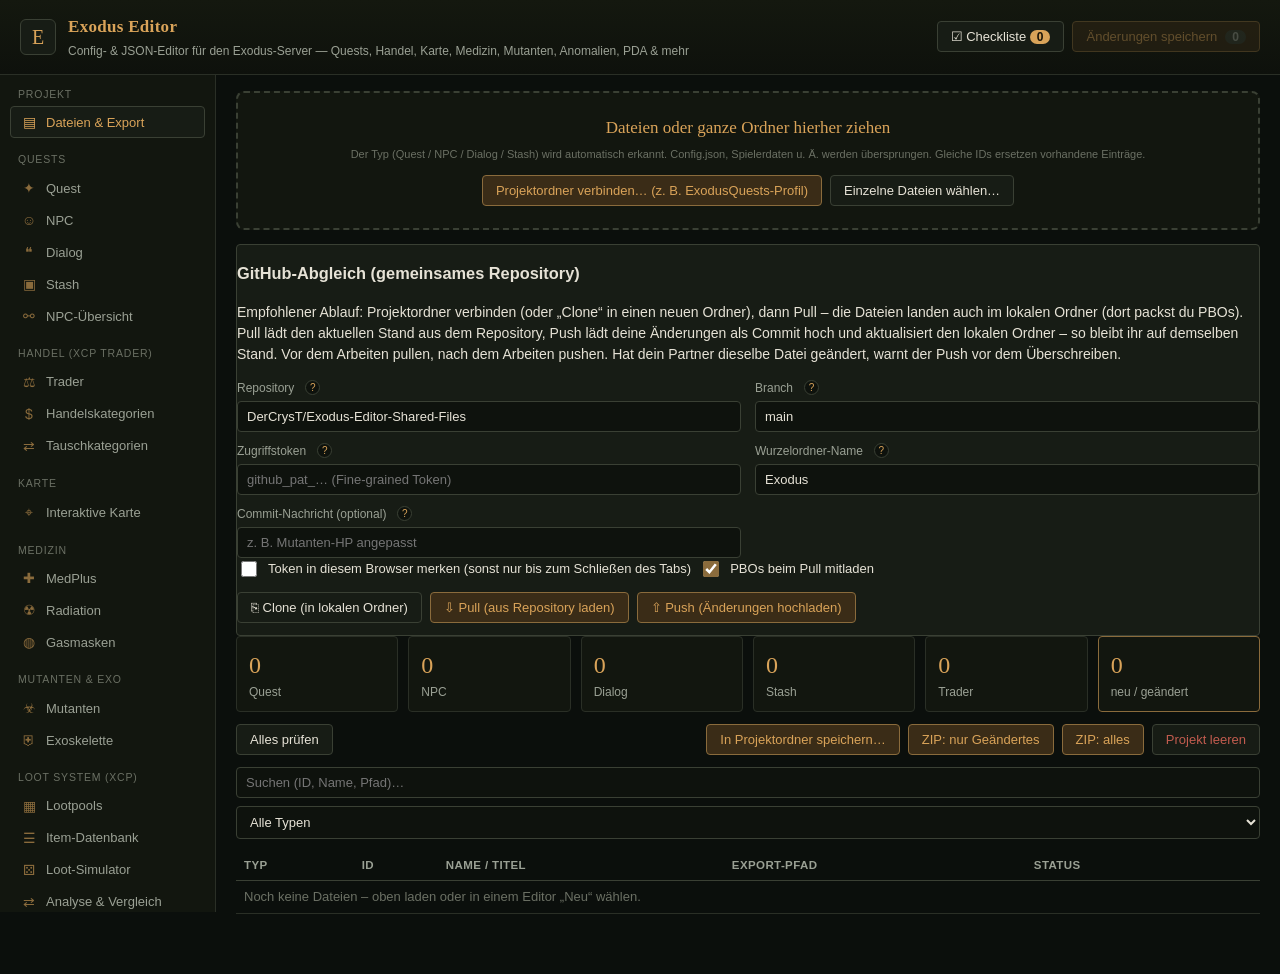
<file: index.html>
<!DOCTYPE html>
<html lang="de">
<head>
<meta charset="UTF-8">
<meta name="viewport" content="width=device-width, initial-scale=1">
<title>Exodus Editor</title>
<meta name="description" content="Browser-Editor für den Exodus-DayZ-Server: Quests, NPCs, Dialoge, Trader, Medizin, Radiation, Mutanten, Anomalien, PDA und Overrides.">
<link rel="icon" href="data:image/svg+xml,<svg xmlns=%22http://www.w3.org/2000/svg%22 viewBox=%220 0 32 32%22><rect width=%2232%22 height=%2232%22 rx=%226%22 fill=%22%230b0f0c%22/><text x=%2216%22 y=%2222%22 font-size=%2218%22 text-anchor=%22middle%22 fill=%22%23d9a359%22 font-family=%22Georgia,serif%22>E</text></svg>">
<link rel="stylesheet" href="css/style.css">
</head>
<body>
<header class="topbar">
  <div class="brand">
    <span class="brand-mark">E</span>
    <div>
      <h1>Exodus Editor</h1>
      <p>Config- &amp; JSON-Editor für den Exodus-Server &mdash; Quests, Handel, Karte, Medizin, Mutanten, Anomalien, PDA &amp; mehr</p>
    </div>
  </div>
  <div class="topbar-actions">
  <button class="btn cl-btn" id="checklist-btn" type="button" title="Was muss ich noch hochladen bzw. als PBO neu packen?">&#9745; Checkliste <span class="dl-count" id="cl-count">0</span></button>
  <button class="btn primary dl-changed" id="dl-changed" type="button" title="Alle neuen/geänderten Dateien als ZIP herunterladen">Geänderte Dateien laden <span class="dl-count" id="dl-count">0</span></button>
  </div>
</header>

<div class="app">
<aside class="sidenav" id="tabs" aria-label="Navigation">
  <button class="nav-toggle" id="nav-toggle" type="button" aria-label="Menü">☰ Menü</button>
  <div class="nav-groups" id="nav-groups">
    <div class="nav-group">
      <div class="nav-title">Projekt</div>
      <button class="tab active" data-tab="project"><span class="ico">▤</span>Dateien &amp; Export</button>
    </div>
    <div class="nav-group">
      <div class="nav-title">Quests</div>
      <button class="tab" data-tab="quest"><span class="ico">✦</span>Quest</button>
      <button class="tab" data-tab="npc"><span class="ico">☺</span>NPC</button>
      <button class="tab" data-tab="dialog"><span class="ico">❝</span>Dialog</button>
      <button class="tab" data-tab="stash"><span class="ico">▣</span>Stash</button>
      <button class="tab" data-tab="overview"><span class="ico">⚯</span>NPC-Übersicht</button>
    </div>
    <div class="nav-group">
      <div class="nav-title">Handel (XCP Trader)</div>
      <button class="tab" data-tab="trader"><span class="ico">⚖</span>Trader</button>
      <button class="tab" data-tab="tcat"><span class="ico">$</span>Handelskategorien</button>
      <button class="tab" data-tab="bcat"><span class="ico">⇄</span>Tauschkategorien</button>
    </div>
    <div class="nav-group">
      <div class="nav-title">Karte</div>
      <button class="tab" data-tab="map"><span class="ico">⌖</span>Interaktive Karte</button>
    </div>
    <div class="nav-group">
      <div class="nav-title">Medizin</div>
      <button class="tab" data-tab="medplus"><span class="ico">✚</span>MedPlus</button>
      <button class="tab" data-tab="radiation"><span class="ico">☢</span>Radiation</button>
      <button class="tab" data-tab="gasmask"><span class="ico">◍</span>Gasmasken</button>
    </div>
    <div class="nav-group">
      <div class="nav-title">Mutanten & Exo</div>
      <button class="tab" data-tab="mutants"><span class="ico">☣</span>Mutanten</button>
      <button class="tab" data-tab="exo"><span class="ico">⛨</span>Exoskelette</button>
    </div>
    <div class="nav-group">
      <div class="nav-title">Loot System (XCP)</div>
      <button class="tab" data-tab="xcploot"><span class="ico">▦</span>Lootpools</button>
      <button class="tab" data-tab="xcpitems"><span class="ico">☰</span>Item-Datenbank</button>
      <button class="tab" data-tab="xcpsim"><span class="ico">⚄</span>Loot-Simulator</button>
      <button class="tab" data-tab="xcpcmp"><span class="ico">⇄</span>Analyse &amp; Vergleich</button>
    </div>
    <div class="nav-group">
      <div class="nav-title">Anomalien</div>
      <button class="tab" data-tab="anomaly"><span class="ico">⚡</span>Anomalien & Artefakte</button>
    </div>
    <div class="nav-group">
      <div class="nav-title">Config</div>
      <button class="tab" data-tab="overrides"><span class="ico">⚙</span>Overrides</button>
      <button class="tab" data-tab="pda"><span class="ico">▣</span>PDA</button>
    </div>
    <div class="nav-group">
      <div class="nav-title">Mehr</div>
      <button class="tab" data-tab="help"><span class="ico">?</span>Hilfe</button>
    </div>
  </div>
</aside>

<main id="panels">
  <section class="panel active" id="panel-project"></section>
  <section class="panel" id="panel-quest"></section>
  <section class="panel" id="panel-npc"></section>
  <section class="panel" id="panel-dialog"></section>
  <section class="panel" id="panel-stash"></section>
  <section class="panel" id="panel-overview"></section>
  <section class="panel" id="panel-trader"></section>
  <section class="panel" id="panel-tcat"></section>
  <section class="panel" id="panel-bcat"></section>
  <section class="panel" id="panel-map"></section>
  <section class="panel" id="panel-overrides"></section>
  <section class="panel" id="panel-medplus"></section>
  <section class="panel" id="panel-radiation"></section>
  <section class="panel" id="panel-gasmask"></section>
  <section class="panel" id="panel-anomaly"></section>
  <section class="panel" id="panel-mutants"></section>
  <section class="panel" id="panel-exo"></section>
  <section class="panel" id="panel-pda"></section>
  <section class="panel" id="panel-xcploot"></section>
  <section class="panel" id="panel-xcpitems"></section>
  <section class="panel" id="panel-xcpsim"></section>
  <section class="panel" id="panel-xcpcmp"></section>

  <section class="panel" id="panel-help">
    <div class="help-page">
      <h2>Erste Schritte</h2>
      <ol>
        <li><strong>Laden:</strong> Beim Start bist du im Tab <em>Dateien &amp; Export</em>. Wähle dort deinen Projektordner (oder ziehe Ordner/Dateien per Drag&amp;Drop hinein). Das Tool erkennt selbst, was Quest, NPC, Dialog, Trader, MedPlus, Radiation, Anomalie, PDA &hellip; ist. Auch <code>config.cpp</code>, <code>config.bin</code> und <code>.pbo</code>-Dateien werden gelesen.</li>
        <li><strong>Bearbeiten:</strong> Links in der Navigation den passenden Bereich wählen. Überall gibt es Vorschlagslisten, <span class="tip">?</span>-Erklärungen und &mdash; wo es Sinn macht &mdash; Live-Berechnungen. Änderungen werden sofort im Browser zwischengespeichert.</li>
        <li><strong>Prüfen:</strong> „Alles prüfen“ im Tab <em>Dateien &amp; Export</em> testet jede Datei und alle Verweise untereinander.</li>
        <li><strong>Speichern:</strong> Oben rechts „Änderungen speichern“ (Chrome/Edge) schreibt direkt in deinen Projektordner, sonst gibt es ein ZIP mit nur dem Geänderten.</li>
        <li><strong>Gemeinsam arbeiten:</strong> Im Tab <em>Dateien &amp; Export</em> gibt es den <em>GitHub-Abgleich</em>: <em>Pull</em> lädt den aktuellen Stand aus dem gemeinsamen Repository, <em>Push</em> lädt deine Änderungen als Commit hoch. Dafür brauchst du einmalig ein Zugriffstoken (GitHub &rarr; Settings &rarr; Developer settings &rarr; Fine-grained tokens, nur dieses Repository, „Contents: Read and write“). Am besten: <em>Projektordner verbinden</em> (dein lokaler Ordner, in dem du auch PBOs packst) oder <em>Clone</em> in einen neuen leeren Ordner &mdash; danach aktualisiert <em>Pull</em> auch die Dateien in diesem Ordner, und <em>Push</em> schreibt deine Änderungen zusätzlich dorthin. Erst pullen, dann arbeiten, am Ende pushen. (Im Repository gelöschte Dateien werden lokal nicht entfernt.)</li>
        <li><strong>Nichts vergessen:</strong> Der Knopf <em>Checkliste</em> links daneben merkt sich über die ganze Sitzung, welche JSON-Dateien du hochladen und welche PBOs du neu packen musst. Abhaken, was erledigt ist &mdash; die Liste bleibt auch nach dem Speichern erhalten.</li>
      </ol>
      <div class="issue ok">Nichts wird hochgeladen &mdash; alles läuft lokal im Browser. Der Browser-Speicher ist nur ein Zwischenspeicher: speichere regelmäßig in deinen Ordner oder als ZIP.</div>

      <h2>Was wird wie gespeichert?</h2>
      <table class="ptable">
        <thead><tr><th>Bereich</th><th>Geschrieben wird</th><th>Danach</th></tr></thead>
        <tbody>
          <tr><td>Quests, NPCs, Dialoge, Stashes, Trader, MedPlus, Radiation, Anomalien, Artefakte, PDA</td><td>die JSON-Dateien im Projektordner (nur Geändertes)</td><td>ins Server-Profil kopieren</td></tr>
          <tr><td>Overrides</td><td><code>Exodus_Overrides/Exodus_Overrides/config.cpp</code></td><td>Ordner als PBO packen</td></tr>
          <tr><td>Gasmasken</td><td><code>Exodus_GM</code> mit config.cpp und Skripten</td><td>Ordner als PBO packen</td></tr>
          <tr><td>Mutanten, Exoskelette</td><td>geänderte <code>config.cpp</code> (und Sprung-Skript) als Quellordner</td><td>in den Quellordner kopieren, PBO packen</td></tr>
        </tbody>
      </table>

      <h2>Quests &amp; NPCs</h2>
      <p>Quests, NPCs, Dialoge und Stashes bearbeitest du in ihren Tabs: oben die Datei wählen, alle IDs kommen als Vorschlagsliste. Quests und Dialoge weist du direkt im Formular dem NPC zu („Zuweisung an NPCs“); im Dialog-Tab wählst du zuerst den NPC, „Neu“ legt dann einen Dialog für genau diesen NPC an.
         Wird eine ID umbenannt, ziehen Verweise in anderen Dateien automatisch mit (NPC-Listen, PreQuests, Dialog-Sprünge, Ruf-Bereiche &hellip;). Die <em>Ingame-Vorschau</em> im Dialog-Tab zeigt das Gespräch wie im Spiel &mdash; mit Rang, offenen Rückgaben und Spielernamen einstellbar.</p>
      <ul>
        <li>Komma-getrennte Klassenlisten (z.&nbsp;B. <code>TargetClass</code>, <code>ItemClass</code>) zählen laut Mod gemeinsam zur selben Anzahl &mdash; das ist <em>keine</em> ODER-Quest, sondern eine Sammelmenge.</li>
        <li><code>TargetValue</code> bedeutet je Objective etwas anderes (Survive = Sekunden, Explore = automatisch) &mdash; siehe <span class="tip">?</span> am Feld.</li>
        <li>Rangnamen: Brother in Arms, Ally, Friend, Associate, Acquaintance, Neutral, Suspicious, Disliked, Enemy, Wanted, Execution Target. <code>Min</code>/<code>Max</code> = 0 gelten dem Spiel als „nicht gesetzt“ &mdash; für „bis 0“ bitte <code>MaxRank</code> „Neutral“ nutzen.</li>
        <li>Im Zweifel zählen die Schemas <code>docs/schemas/*.json</code> im Mod-Repo.</li>
      </ul>

      <h2>Handel &amp; Karte</h2>
      <p>Im Bereich <em>Handel</em> bearbeitest du Trader (<code>Traders_list.json</code>, wird beim Laden in einzelne Trader aufgeteilt und beim Export wieder zusammengefügt), Handelskategorien (<code>trader_category_list/*.json</code>) und Tauschkategorien (<code>barter_category_list/*.json</code>). Die Kategorie-ID ist der Dateiname; beim Umbenennen ziehen die Trader mit.
         Mit „2 m neben diesen NPC setzen“ stellst du einen Trader neben den Dialog-NPC (wichtig für <code>@trade</code>: der Trader-Mod erlaubt höchstens 8 m).</p>
      <p>Die <em>Interaktive Karte</em> zeigt NPCs, Trader, Quest-Ziele, Spawn-Gruppen und Stashes als Marker (Doppelklick öffnet den Eintrag im Editor). Zones-, Tiers-, Radiation- und Anomalies-JSONs erscheinen automatisch. Änderungen, die du in der Karte an Zonen, Strahlungszonen und Anomalien machst, werden direkt in die Projektdateien übernommen und mit „Änderungen speichern“ geschrieben (nur die geänderten Felder; der Karten-Export ist nicht mehr nötig).</p>

      <h2>Medizin: MedPlus, Radiation, Gasmasken</h2>
      <p><strong>MedPlus</strong> und <strong>Radiation</strong> haben denselben Aufbau: links ein Thema wählen, rechts die Werte mit <span class="tip">?</span>-Erklärung und einer <strong>Live-Berechnung</strong> (z.&nbsp;B. wie schnell man verblutet, wie viel eine Suppe heilt, nach welcher Zeit man in einer Zone Stufe 1 erreicht). Tabellen (Zombies, Tiere, Klingen, Munition, Getränke, Zonen, Schutz-Ausrüstung, Filter) lassen sich durchsuchen, ergänzen und duplizieren.</p>
      <p><strong>Gasmasken</strong> (Exodus_GM): <code>Exodus_GM.pbo</code> laden, Masken und Filter anpassen oder neu anlegen. Unter „Slot-Locks“ bestimmst du, welche Slots eine Maske sperrt und welche Filter-Slots der Radiation-Mod erkennt. Gespeichert wird der Mod-Ordner <code>Exodus_GM</code> &mdash; den innersten Ordner danach als PBO packen.</p>

      <h2>Mutanten &amp; Exoskelette</h2>
      <p>Lade die <code>XCP_SFP_Addon.pbo</code> (oder den Quellordner) &mdash; für Original-Werte zusätzlich die SFP-PBOs und die Vanilla-Melee-PBOs aus <code>DayZ/addons</code>.</p>
      <ul>
        <li><strong>Mutanten:</strong> je Mutant die Stufen T1/T2/T3 mit Lebenspunkten, Treffer-Rechnung je Waffentyp (Vanilla-Schaden), Rüstung je Trefferzone, Angriffsschaden, Beute beim Ausnehmen (inkl. Hinzufügen/Entfernen) und ein Faktor-Werkzeug (T2/T3 als Vielfaches von T1, auch für den Schaden). Schaden wird über eigene Ammo-Klone in der Override-Config geändert.</li>
        <li><strong>Exoskelette:</strong> die fünf Basisteile (Gewicht, Größe, Haltbarkeit, Rüstung), Anzug-Übersicht, Fraktions-Anzüge und die Sprung-Faktoren aus dem Skript.</li>
      </ul>

      <h2>Loot System (XCP)</h2>
      <p>Eigener Bereich für die XCP-Lootpools (<code>XCP_Loot_System/&lt;Pool&gt;/&lt;Pool&gt;.json</code> + <code>*_Positions.c</code>), getrennt von den Quest-Stashes. <em>Lootpools</em>: allgemeine Einstellungen, große Item-Tabelle (Filter, Sortierung, Massenbearbeitung, Kopieren/Einfügen, Rückgängig) und Prüfungen. <em>Item-Datenbank</em>: Classnames mit eigenen Tabs/Feldern (Kategorie, Seltenheit …), CSV, Verwendungsübersicht &mdash; als <code>Item Libary/ItemLibrary.json</code>.
         <em>Loot-Simulator</em>: statistische Prognose (Quantile, Wahrscheinlichkeiten) und konkrete Durchläufe mit Seed und einzelnen Stashes. <em>Analyse &amp; Vergleich</em>: Konfigurationsunterschiede und statistischer Vorher/Nachher-Vergleich. Das Simulationsmodell ist <strong>vorläufig</strong> (die echte Server-Logik ist unbestätigt) und im Simulator erklärt.</p>
      <h2>Anomalien, Detektoren &amp; Artefakte</h2>
      <p>Bearbeitet die Ordner <em>Anomaly &amp; Detectoren</em> und <em>Artefakt EFX</em>: Schaden und Sonder-Effekte jeder Anomalie, Auslöser, Spawn, Reichweite und Winkel der Detektoren, Neuladen, Teleport-Ziele sowie die Wirkung jedes Artefakts (Basis + MedPlus) mit dem zentralen Takt. Live-Rechnungen: Treffer bis zum Tod, Erfassungsfläche, Effekt pro Minute, Zeit bis leer. Mangels Doku sind die Erklärungen aus den Wertenamen abgeleitet.</p>

      <h2>Config: Overrides &amp; PDA</h2>
      <p><strong>Overrides:</strong> <code>config.cpp</code>, <code>config.bin</code> oder <code>.pbo</code>-Dateien laden (aus dem Projektordner oder z.&nbsp;B. <code>DayZServer/addons</code> für Vanilla-Basisklassen). Das Tool sortiert alle Klassen vor (Kleidung nach Slot, Essen &amp; Trinken, Waffen, Magazine, Munition &hellip;). Klasse anklicken und Größe, Cargo, Schutz, Haltbarkeit, Nährwerte u.&nbsp;v.&nbsp;m. ändern; mit Häkchen mehrere Klassen auf einmal bearbeiten (z.&nbsp;B. Schutz &times;&nbsp;0,8).
         Gespeichert wird nur, was du geändert hast, in <code>Exodus_Overrides/Exodus_Overrides/config.cpp</code> (mit <code>$PBOPREFIX$.txt</code>). Texturen (paa/rvmat) werden bewusst ignoriert.</p>
      <p><strong>PDA:</strong> <code>Fraktionsleader.json</code> (Fraktionen mit Leader, Spawn, Mitgliederlimit, Start-Ausrüstung, Avatar-Gruppen) und <code>LonerSpawn.json</code> (Spawn, Standard-Kit und Premium-Kits mit verschachtelter Ausrüstung). Mit geladenen Configs gibt es Klassenvorschläge, Slot-Anzeige und Warnungen.</p>

      <h2>Quelle</h2>
      <p>Repository: <a href="https://github.com/DerCrysT/Exodus-Quest-Editor" target="_blank" rel="noopener">github.com/DerCrysT/Exodus-Quest-Editor</a></p>
    </div>
  </section>
</main>
</div>

<div class="drop-overlay" data-el="drop-overlay" hidden><div>Dateien oder Ordner hier loslassen</div></div>

<div class="modal-backdrop" data-el="modal-backdrop" hidden>
  <div class="modal" data-el="modal">
    <div class="modal-head">
      <span data-el="modal-title"></span>
      <button class="btn icon" data-act="modal-close">✕</button>
    </div>
    <div class="modal-body" data-el="modal-body"></div>
  </div>
</div>

<div class="toast-host" data-el="toast-host"></div>

<script src="js/common.js"></script>
<script src="js/data.js"></script>
<script src="js/cfgparse.js"></script>
<script src="js/cfgbin.js"></script>
<script src="js/project.js"></script>
<script src="js/shell.js"></script>
<script src="js/quest.js"></script>
<script src="js/npc.js"></script>
<script src="js/dialog.js"></script>
<script src="js/stash.js"></script>
<script src="js/trader.js"></script>
<script src="js/maptab.js"></script>
<script src="js/overrides.js"></script>
<script src="js/medplus-data.js"></script>
<script src="js/medplus-doc.js"></script>
<script src="js/medplus-text.js"></script>
<script src="js/medplus.js"></script>
<script src="js/radiation-data.js"></script>
<script src="js/radiation-doc.js"></script>
<script src="js/radiation-text.js"></script>
<script src="js/radiation.js"></script>
<script src="js/anomaly-text.js"></script>
<script src="js/anomaly.js"></script>
<script src="js/cfgedit.js"></script>
<script src="js/mutants.js"></script>
<script src="js/exo.js"></script>
<script src="js/pda.js"></script>
<script src="js/xcp-loot-engine.js"></script>
<script src="js/xcp-loot.js"></script>
<script src="js/checklist.js"></script>
<script src="js/github.js"></script>
<script src="js/gasmask.js"></script>
<script src="js/overview.js"></script>
<script src="js/main.js"></script>
</body>
</html>
</file>
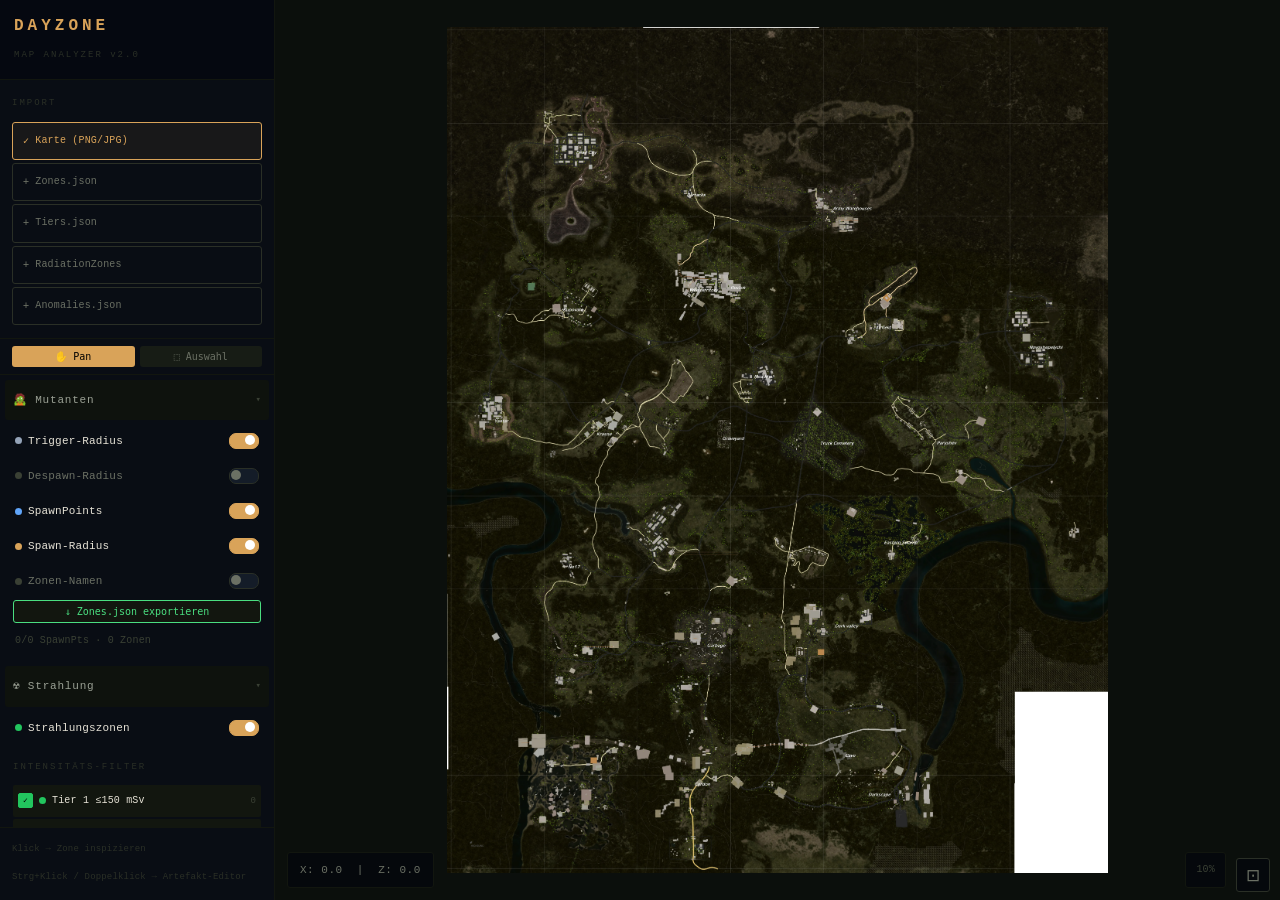
<file: map/index.html>
<!doctype html>
<html lang="en">
  <head>
    <meta charset="UTF-8" />
    <link rel="icon" type="image/svg+xml" href="./favicon.svg" />
    <meta name="viewport" content="width=device-width, initial-scale=1.0" />
    <title>exodus-map</title>
    <script type="module" crossorigin src="./assets/index-B48XyWCS.js"></script>
    <link rel="stylesheet" crossorigin href="./assets/index-D5GFYPcB.css">
  </head>
  <body>
    <div id="root"></div>
  </body>
</html>
</file>
<file: css/style.css>
﻿:root {
  --bg: #0b0f0c;
  --bg-panel: #12160f;
  --bg-card: #171c15;
  --bg-input: #0e120d;
  --border: #2a2f26;
  --border-light: #3a4034;
  --text: #e6e2d6;
  --text-dim: #9aa094;
  --text-faint: #6b7064;
  --accent: #d9a359;
  --accent-dim: #8a6b3c;
  --danger: #c25c4f;
  --danger-bg: #2a1512;
  --warn: #d9b45a;
  --warn-bg: #2a2412;
  --ok: #7aa364;
  --radius: 4px;
  --mono: "Consolas", "SFMono-Regular", Menlo, Monaco, monospace;
  --serif: Georgia, "Times New Roman", serif;
}

* { box-sizing: border-box; }
html, body { height: 100%; }
body {
  margin: 0;
  background: var(--bg);
  color: var(--text);
  font: 14px/1.5 -apple-system, "Segoe UI", Roboto, Helvetica, Arial, sans-serif;
}

a { color: var(--accent); }

code {
  font-family: var(--mono);
  background: var(--bg-input);
  border: 1px solid var(--border);
  border-radius: 3px;
  padding: 0 4px;
  font-size: 0.9em;
}

/* ---------------------------------------------------------------- Topbar */
.topbar {
  display: flex;
  align-items: center;
  justify-content: space-between;
  flex-wrap: wrap;
  gap: 12px;
  padding: 14px 20px;
  background: linear-gradient(180deg, #14180f, #0e110c);
  border-bottom: 1px solid var(--border);
  position: sticky;
  top: 0;
  z-index: 20;
}
.brand { display: flex; align-items: center; gap: 12px; }
.brand-mark {
  width: 36px; height: 36px;
  border-radius: 6px;
  background: var(--bg-card);
  border: 1px solid var(--border-light);
  color: var(--accent);
  font-family: var(--serif);
  font-size: 20px;
  display: flex; align-items: center; justify-content: center;
}
.brand h1 { font-size: 17px; margin: 0; letter-spacing: 0.3px; font-family: var(--serif); color: var(--accent); }
.brand p { margin: 2px 0 0; font-size: 12px; color: var(--text-dim); }

/* ---------------------------------------------------------------- Panels */
main { padding: 16px 20px 60px; min-width: 0; flex: 1; max-width: 1600px; }
.panel { display: none; }
.panel.active { display: block; }

.toolbar {
  display: flex;
  align-items: center;
  gap: 8px;
  margin-bottom: 12px;
  flex-wrap: wrap;
}
.toolbar .spacer { flex: 1; }
.status { font-size: 12px; color: var(--text-faint); }

.btn {
  background: var(--bg-card);
  border: 1px solid var(--border-light);
  color: var(--text);
  padding: 7px 13px;
  border-radius: var(--radius);
  cursor: pointer;
  font-size: 13px;
}
.btn:hover { border-color: var(--accent-dim); color: var(--accent); }
.btn.primary { background: #3a2c17; border-color: var(--accent-dim); color: var(--accent); }
.btn.primary:hover { background: #4a3a20; }
.btn.danger { color: var(--danger); }
.btn.danger:hover { border-color: var(--danger); }
.btn.icon { padding: 4px 9px; }
.btn.small { padding: 3px 8px; font-size: 12px; }
.btn:disabled { opacity: 0.4; cursor: not-allowed; }

.layout { display: grid; grid-template-columns: minmax(0, 1.5fr) minmax(0, 1fr); gap: 16px; align-items: start; }
@media (max-width: 1000px) { .layout { grid-template-columns: 1fr; } }

.col-preview { position: sticky; top: 76px; }
.preview-head {
  display: flex; justify-content: space-between; align-items: center;
  font-size: 12px; color: var(--text-dim); margin-bottom: 6px; text-transform: uppercase; letter-spacing: 0.5px;
}
.preview {
  background: var(--bg-input);
  border: 1px solid var(--border);
  border-radius: var(--radius);
  padding: 12px;
  font-family: var(--mono);
  font-size: 12px;
  line-height: 1.45;
  max-height: 60vh;
  overflow: auto;
  white-space: pre;
  color: #c9d4bc;
}
.preview .k { color: #d9a359; }
.preview .s { color: #9fb98a; }
.preview .n { color: #7fb0c9; }
.preview .b { color: #c98a9f; }

.issues { margin-top: 10px; display: flex; flex-direction: column; gap: 6px; }
.issue { padding: 8px 10px; border-radius: var(--radius); font-size: 12.5px; border: 1px solid; }
.issue.error { background: var(--danger-bg); border-color: #52241f; color: #e59489; }
.issue.warn { background: var(--warn-bg); border-color: #52461f; color: #e3c878; }
.issue.ok { background: #16261a; border-color: #2c4a30; color: var(--ok); }

/* ---------------------------------------------------------------- Form */
.section {
  background: var(--bg-panel);
  border: 1px solid var(--border);
  border-radius: var(--radius);
  margin-bottom: 14px;
  overflow: hidden;
}
.section-head {
  display: flex; align-items: center; justify-content: space-between;
  padding: 10px 14px;
  background: var(--bg-card);
  border-bottom: 1px solid var(--border);
  cursor: pointer;
  user-select: none;
}
.section-head h3 { margin: 0; font-size: 13px; color: var(--accent); font-weight: 600; letter-spacing: 0.3px; }
.section-head .hint { font-size: 11.5px; color: var(--text-faint); margin-top: 2px; }
.section-body { padding: 14px; display: grid; gap: 12px; }
.section.collapsed .section-body { display: none; }
.section-toggle { color: var(--text-faint); font-size: 12px; transition: transform 0.15s; }
.section.collapsed .section-toggle { transform: rotate(-90deg); }

.grid2 { display: grid; grid-template-columns: 1fr 1fr; gap: 10px 14px; }
.grid3 { display: grid; grid-template-columns: 1fr 1fr 1fr; gap: 10px 14px; }
.grid4 { display: grid; grid-template-columns: repeat(4, 1fr); gap: 10px 14px; }
@media (max-width: 700px) { .grid2, .grid3, .grid4 { grid-template-columns: 1fr; } }

.field { display: flex; flex-direction: column; gap: 4px; min-width: 0; }
.field.span2 { grid-column: span 2; }
.field.span3 { grid-column: span 3; }
.field.span4 { grid-column: span 4; }
@media (max-width: 700px) { .field.span2, .field.span3, .field.span4 { grid-column: span 1; } }

.field label { font-size: 12px; color: var(--text-dim); display: flex; align-items: center; gap: 5px; }
.field label .req { color: var(--danger); margin-left: 3px; }
.field .help { font-size: 11px; color: var(--text-faint); margin-top: -2px; }

input[type=text], input[type=number], input[type=password], input[type=search], textarea, select {
  background: var(--bg-input);
  border: 1px solid var(--border-light);
  color: var(--text);
  border-radius: var(--radius);
  padding: 7px 9px;
  font-size: 13px;
  font-family: inherit;
  width: 100%;
}
textarea { resize: vertical; min-height: 56px; font-family: var(--mono); }
input:focus, textarea:focus, select:focus { outline: none; border-color: var(--accent-dim); }
input.invalid, select.invalid { border-color: var(--danger); }

.checkrow { display: flex; align-items: center; gap: 8px; font-size: 13px; color: var(--text); }
.checkrow input { width: 16px; height: 16px; accent-color: var(--accent-dim); }

/* ---------------------------------------------------------------- Lists (objectives, rewards, nodes, â€¦) */
.list { display: flex; flex-direction: column; gap: 10px; }
.list-empty { font-size: 12.5px; color: var(--text-faint); padding: 10px; border: 1px dashed var(--border-light); border-radius: var(--radius); text-align: center; }
.card {
  background: var(--bg-card);
  border: 1px solid var(--border-light);
  border-radius: var(--radius);
  overflow: hidden;
}
.card-head {
  display: flex; align-items: center; gap: 8px;
  padding: 8px 10px;
  background: #1b2017;
  border-bottom: 1px solid var(--border);
}
.card-head .title { flex: 1; font-size: 12.5px; color: var(--text); font-family: var(--mono); overflow: hidden; text-overflow: ellipsis; white-space: nowrap; }
.card-head .badge { font-size: 10.5px; padding: 2px 6px; border-radius: 10px; background: #2a2f26; color: var(--text-dim); border: 1px solid var(--border-light); }
.card-body { padding: 12px; display: grid; gap: 10px; }
.card-actions { display: flex; gap: 4px; }

.strlist { display: flex; flex-wrap: wrap; gap: 6px; }
.chip {
  display: inline-flex; align-items: center; gap: 6px;
  background: var(--bg-input); border: 1px solid var(--border-light);
  border-radius: 12px; padding: 3px 6px 3px 10px; font-size: 12px; font-family: var(--mono);
}
.chip button { background: none; border: none; color: var(--text-faint); cursor: pointer; font-size: 13px; padding: 0 2px; }
.chip button:hover { color: var(--danger); }
.chip-add { display: flex; gap: 6px; }
.chip-add input { flex: 1; }

/* condition tree */
.cond-node { border: 1px solid var(--border-light); border-radius: var(--radius); padding: 10px; background: var(--bg-input); }
.cond-node + .cond-node { margin-top: 8px; }
.cond-children { margin-left: 18px; margin-top: 8px; padding-left: 12px; border-left: 2px solid var(--border-light); display: flex; flex-direction: column; gap: 8px; }
.cond-row { display: flex; align-items: center; gap: 8px; flex-wrap: wrap; }
.cond-objs { display: flex; flex-wrap: wrap; gap: 6px; margin-top: 6px; }
.cond-obj-pill { display: flex; align-items: center; gap: 5px; font-size: 12px; background: var(--bg-card); border: 1px solid var(--border-light); border-radius: 10px; padding: 3px 8px; }
.cond-obj-pill input { width: 13px; height: 13px; }

/* help panel */
.help-page { max-width: 820px; }
.help-page h2 { color: var(--accent); font-size: 16px; margin-top: 26px; }
.help-page h2:first-child { margin-top: 0; }
.help-page li { margin-bottom: 6px; }

/* modal */
.modal-backdrop {
  position: fixed; inset: 0; background: rgba(0,0,0,0.6);
  display: flex; align-items: center; justify-content: center; z-index: 100; padding: 20px;
}
.modal-backdrop[hidden] { display: none; }
.modal { background: var(--bg-panel); border: 1px solid var(--border-light); border-radius: var(--radius); width: min(640px, 100%); max-height: 85vh; display: flex; flex-direction: column; }
.modal-head { display: flex; justify-content: space-between; align-items: center; padding: 10px 14px; border-bottom: 1px solid var(--border); font-size: 13px; color: var(--accent); }
.modal-body { padding: 14px; overflow: auto; }
.modal-body textarea { width: 100%; min-height: 260px; }

/* toasts */
.toast-host { position: fixed; bottom: 16px; right: 16px; display: flex; flex-direction: column; gap: 8px; z-index: 200; }
.toast { background: var(--bg-card); border: 1px solid var(--border-light); border-radius: var(--radius); padding: 10px 14px; font-size: 13px; box-shadow: 0 4px 14px rgba(0,0,0,0.4); animation: toastIn 0.15s ease-out; }
.toast.error { border-color: #52241f; color: #e59489; }
@keyframes toastIn { from { opacity: 0; transform: translateY(6px); } to { opacity: 1; transform: none; } }

/* ---------------------------------------------------------------- Tooltips ("?") */
.tip {
  display: inline-flex; align-items: center; justify-content: center;
  width: 15px; height: 15px; margin-left: 6px; border-radius: 50%;
  background: var(--bg-input); border: 1px solid var(--border-light); color: var(--accent);
  font-size: 10px; cursor: help; position: relative; flex: 0 0 auto;
}
.tip:hover, .tip:focus { border-color: var(--accent-dim); outline: none; }
.tip::after {
  content: attr(data-tip); position: absolute; left: 50%; top: 125%; transform: translateX(-30%);
  width: 260px; padding: 8px 10px; background: #0b0f0c; color: var(--text); border: 1px solid var(--accent-dim);
  border-radius: var(--radius); font-size: 12px; line-height: 1.45; font-weight: normal; text-align: left;
  white-space: normal; z-index: 60; opacity: 0; pointer-events: none; transition: opacity 0.12s;
  box-shadow: 0 6px 18px rgba(0,0,0,0.5);
}
.tip:hover::after, .tip:focus::after { opacity: 1; }

/* ---------------------------------------------------------------- Editor-Leiste */
.bar-label { color: var(--text-dim); font-size: 12px; text-transform: uppercase; letter-spacing: 0.5px; }
.item-select { width: auto; min-width: 240px; max-width: 420px; }
.npc-bar { background: var(--bg-panel); border: 1px solid var(--border); border-radius: var(--radius); padding: 8px 10px; }
.npc-info { color: var(--accent); }
.empty-state { text-align: center; padding: 50px 20px; color: var(--text-dim); border: 1px dashed var(--border-light); border-radius: var(--radius); }
.empty-state[hidden], .layout[hidden] { display: none; }
.view-tabs { display: flex; gap: 4px; }
.view-tabs .btn.active { background: #3a2c17; border-color: var(--accent-dim); color: var(--accent); }
.assign-add { display: flex; gap: 6px; margin-top: 6px; }
.assign-add select { flex: 1; }
.chip a { color: var(--accent); text-decoration: none; }
.chip a:hover { text-decoration: underline; }
.preview[hidden], .ingame[hidden] { display: none; }

/* ---------------------------------------------------------------- Projekt-Tab */
.dropzone { border: 2px dashed var(--border-light); border-radius: 8px; padding: 22px; text-align: center; background: var(--bg-panel); margin-bottom: 14px; }
.drop-title { font-family: var(--serif); font-size: 17px; color: var(--accent); margin-bottom: 6px; }
.help { font-size: 11px; color: var(--text-faint); }
.drop-buttons { margin-top: 12px; display: flex; gap: 8px; justify-content: center; flex-wrap: wrap; }
.stat-row { display: grid; grid-template-columns: repeat(5, 1fr); gap: 10px; margin-bottom: 12px; }
@media (max-width: 700px) { .stat-row { grid-template-columns: repeat(2, 1fr); } }
.stat { background: var(--bg-panel); border: 1px solid var(--border); border-radius: var(--radius); padding: 10px 12px; }
.stat.changed { border-color: var(--accent-dim); }
.stat-num { font-size: 24px; color: var(--accent); font-family: var(--serif); }
.stat-label { font-size: 12px; color: var(--text-dim); }
.ptable { width: 100%; border-collapse: collapse; font-size: 13px; }
.ptable th { text-align: left; font-size: 11.5px; text-transform: uppercase; letter-spacing: 0.4px; color: var(--text-dim); padding: 6px 8px; border-bottom: 1px solid var(--border-light); }
.ptable td { padding: 6px 8px; border-bottom: 1px solid var(--border); vertical-align: middle; }
.ptable tr:hover td { background: #151a12; }
.ptable .actions { white-space: nowrap; text-align: right; }
.mono { font-family: var(--mono); font-size: 12px; }
.muted { color: var(--text-faint); }
.small { font-size: 12px; }
.kind { display: inline-block; font-size: 11px; padding: 2px 8px; border-radius: 10px; border: 1px solid var(--border-light); }
.kind-quest { color: #d9a359; } .kind-npc { color: #7fb0c9; } .kind-dialog { color: #9fb98a; } .kind-stash { color: #c98a9f; }
.pill { display: inline-block; font-size: 11px; padding: 1px 7px; border-radius: 10px; margin-right: 4px; background: #2a2f26; border: 1px solid var(--border-light); color: var(--text-dim); }
.pill.err { color: #e59489; border-color: #52241f; background: var(--danger-bg); }
.pill.warn { color: #e3c878; border-color: #52461f; background: var(--warn-bg); }
.check-box { border: 1px solid var(--border-light); border-radius: var(--radius); padding: 10px; margin: 12px 0; display: flex; flex-direction: column; gap: 6px; max-height: 360px; overflow: auto; }
.check-head { color: var(--accent); font-size: 13px; margin-bottom: 2px; }
.check-box a { color: var(--accent); }
.drop-overlay { position: fixed; inset: 0; z-index: 150; background: rgba(11,15,12,0.88); display: flex; align-items: center; justify-content: center; border: 3px dashed var(--accent); }
.drop-overlay[hidden] { display: none; }
.drop-overlay div { font-family: var(--serif); font-size: 24px; color: var(--accent); }

/* ---------------------------------------------------------------- NPC-Ãœbersicht */
.ov-title { color: var(--accent); font-family: var(--serif); font-size: 16px; margin: 18px 0 10px; }
.ov-grid { display: grid; grid-template-columns: repeat(auto-fill, minmax(380px, 1fr)); gap: 12px; }
.ov-card { background: var(--bg-panel); border: 1px solid var(--border); border-radius: var(--radius); padding: 12px; display: flex; flex-direction: column; gap: 8px; }
.ov-head { display: flex; justify-content: space-between; align-items: flex-start; gap: 8px; }
.ov-name { font-family: var(--serif); font-size: 17px; color: var(--accent); }
.ov-actions { display: flex; gap: 6px; align-items: center; }
.ov-row { display: grid; grid-template-columns: 150px 1fr; gap: 8px; align-items: start; }
.ov-label { font-size: 11.5px; color: var(--text-dim); text-transform: uppercase; letter-spacing: 0.3px; padding-top: 4px; }
.ov-card .chip { cursor: pointer; font-family: inherit; }
.chip.good { border-color: #2c4a30; color: #9fc98a; }
.chip.bad2 { border-color: #52241f; color: #e59489; }
.chip.bad { border-color: #8a3a30; color: #e59489; background: var(--danger-bg); }
.graph-wrap { background: var(--bg-panel); border: 1px solid var(--border); border-radius: var(--radius); padding: 10px; }
.legend { font-size: 12px; color: var(--text-dim); margin-bottom: 6px; }
.dot { display: inline-block; width: 10px; height: 10px; border-radius: 50%; margin: 0 4px 0 10px; }
.dot.good { background: #7aa364; } .dot.bad { background: #c25c4f; }
.ov-graph { width: 100%; max-height: 520px; }
.ov-node rect { fill: #1b2017; stroke: var(--accent-dim); cursor: pointer; }
.ov-node text { fill: var(--text); font-size: 12px; cursor: pointer; pointer-events: none; }
.ov-node:hover rect { fill: #2a2f26; }
.ov-edge-label { fill: var(--text-dim); font-size: 10px; text-anchor: middle; }

/* ---------------------------------------------------------------- Ingame-Vorschau (Dialog) */
.ingame { display: flex; flex-direction: column; gap: 10px; }
.sim-controls { display: grid; grid-template-columns: 1fr 1fr; gap: 8px 10px; background: var(--bg-panel); border: 1px solid var(--border); border-radius: var(--radius); padding: 10px; }
.sim-ctl { display: flex; flex-direction: column; gap: 3px; font-size: 11.5px; color: var(--text-dim); min-width: 0; }
.sim-ctl.check { flex-direction: row; align-items: center; gap: 6px; grid-column: span 2; }
.sim-ctl.check input { width: 15px; height: 15px; }
.sim-ctl select, .sim-ctl input[type=text] { padding: 4px 6px; font-size: 12px; }
.sim-buttons { grid-column: span 2; display: flex; gap: 6px; flex-wrap: wrap; }
.game { background: radial-gradient(ellipse at top, #15150f 0%, #0a0a08 100%); border: 2px solid #3b3326; border-radius: 4px; box-shadow: inset 0 0 40px rgba(0,0,0,0.7); display: flex; flex-direction: column; min-height: 480px; }
.game-head { display: flex; justify-content: space-between; align-items: center; padding: 10px 14px 6px; border-bottom: 1px solid rgba(217,163,89,0.45); }
.game-title { font-family: var(--serif); font-size: 24px; color: #d9a359; }
.game-x { width: 24px; height: 24px; background: #1a1a16; border: 1px solid #4a4435; text-align: center; line-height: 22px; color: #8a8575; font-size: 13px; }
.game-log { flex: 1; min-height: 230px; max-height: 340px; overflow-y: auto; padding: 10px 14px; display: flex; flex-direction: column; gap: 10px; }
.game-name { font-family: var(--serif); font-weight: bold; color: #d9a359; font-size: 14px; }
.game-name.player { color: #8cbe73; }
.game-text { font-family: var(--serif); color: #ece8dc; font-size: 15px; line-height: 1.4; padding-left: 14px; white-space: pre-wrap; }
.game-text.key { color: #8a8575; font-style: italic; }
.game-sys { font-size: 12px; color: #8a8575; font-style: italic; border-left: 2px solid #4a4435; padding-left: 8px; }
.game-banner { text-align: center; color: #d9a359; font-family: var(--serif); border: 1px dashed rgba(217,163,89,0.5); padding: 8px; margin-top: 4px; }
.game-divider { height: 1px; background: rgba(217,163,89,0.45); margin: 0 14px; }
.game-opts { padding: 10px 14px 14px; display: flex; flex-direction: column; gap: 5px; }
.game-opt { text-align: left; background: linear-gradient(180deg, #1c1b16, #14130f); border: 1px solid #3b3326; color: #ece8dc; font-family: var(--serif); font-size: 15px; padding: 8px 12px; cursor: pointer; border-radius: 2px; }
.game-opt:hover { border-color: #d9a359; color: #fff; background: #25231a; }

.dl-changed { display: inline-flex; align-items: center; gap: 8px; }
.dl-count { background: var(--accent); color: #1a1408; border-radius: 10px; padding: 0 7px; font-size: 12px; font-weight: bold; }
.dl-changed:disabled .dl-count { background: var(--border-light); color: var(--text-dim); }

/* ---------------------------------------------------------------- Seitenleiste (Navigation) */
.app { display: flex; align-items: flex-start; }
.sidenav { width: 216px; flex: 0 0 216px; position: sticky; top: 63px; align-self: flex-start; height: calc(100vh - 63px); overflow-y: auto; background: var(--bg-panel); border-right: 1px solid var(--border); padding: 12px 10px 24px; }
.nav-toggle { display: none; width: 100%; margin-bottom: 8px; background: var(--bg-card); border: 1px solid var(--border-light); color: var(--accent); padding: 8px; border-radius: var(--radius); cursor: pointer; }
.nav-group { margin-bottom: 14px; }
.nav-title { font-size: 10.5px; text-transform: uppercase; letter-spacing: 0.8px; color: var(--text-faint); padding: 0 8px 4px; }
.sidenav .tab { display: flex; align-items: center; gap: 9px; width: 100%; text-align: left; background: transparent; border: 1px solid transparent; color: var(--text-dim); padding: 7px 10px; border-radius: var(--radius); cursor: pointer; font-size: 13px; }
.sidenav .tab .ico { width: 16px; text-align: center; color: var(--accent-dim); font-size: 14px; }
.sidenav .tab:hover { color: var(--text); border-color: var(--border-light); }
.sidenav .tab.active { background: var(--bg-card); color: var(--accent); border-color: var(--border-light); }
.sidenav .tab.active .ico { color: var(--accent); }
@media (max-width: 860px) {
  .app { flex-direction: column; }
  .sidenav { position: static; width: 100%; flex: none; height: auto; border-right: none; border-bottom: 1px solid var(--border); }
  .nav-toggle { display: block; }
  .nav-groups { display: none; }
  .sidenav.open .nav-groups { display: block; }
}
.stat-row { grid-template-columns: repeat(auto-fit, minmax(110px, 1fr)) !important; }
.topbar .dl-changed { margin-left: auto; }

/* ---------------------------------------------------------------- Karte & Produkt-Tabelle */
.map-host { display: flex; flex-direction: column; gap: 8px; }
.map-frame { width: 100%; height: calc(100vh - 150px); min-height: 560px; border: 1px solid var(--border-light); border-radius: var(--radius); background: #0b0f0c; }
.map-hint { padding: 0 2px; }
.table-scroll { max-height: 520px; overflow: auto; border: 1px solid var(--border); border-radius: var(--radius); }
.prod-table th { position: sticky; top: 0; background: var(--bg-card); z-index: 2; white-space: nowrap; }
.prod-table td { padding: 3px 4px; }
.prod-table input[type=text], .prod-table input[type=number] { padding: 4px 6px; font-size: 12px; }
.prod-table input[type=checkbox] { width: 16px; height: 16px; accent-color: var(--accent-dim); }
.prod-editor .toolbar input[type=text] { max-width: 260px; }

/* ---------------------------------------------------------------- Override-Tool */
.ov2 { display: grid; grid-template-columns: minmax(300px, 380px) minmax(0, 1fr); gap: 14px; align-items: start; }
@media (max-width: 1000px) { .ov2 { grid-template-columns: 1fr; } }
.ov2-left { display: flex; flex-direction: column; gap: 10px; min-width: 0; }
.ov2-filters { gap: 8px; }
.ov2-listhead { display: flex; align-items: center; gap: 8px; padding: 2px 4px; }
.ov2-list { display: flex; flex-direction: column; gap: 2px; max-height: calc(100vh - 360px); min-height: 260px; overflow: auto; border: 1px solid var(--border); border-radius: var(--radius); background: var(--bg-panel); padding: 4px; }
.ov2-row { display: flex; align-items: center; gap: 8px; padding: 4px 6px; border-radius: 3px; border: 1px solid transparent; }
.ov2-row:hover { background: #151a12; }
.ov2-row.current { background: var(--bg-card); border-color: var(--accent-dim); }
.ov2-row.edited .mono { color: var(--accent); }
.ov2-row input[type=checkbox] { width: 15px; height: 15px; accent-color: var(--accent-dim); flex: 0 0 auto; }
.ov2-name { flex: 1; min-width: 0; cursor: pointer; overflow: hidden; }
.ov2-name .mono { white-space: nowrap; overflow: hidden; text-overflow: ellipsis; }
.ov2-badge { font-size: 11px; color: var(--accent); white-space: nowrap; }
.ov2-title { display: flex; align-items: center; gap: 10px; flex-wrap: wrap; font-size: 16px; color: var(--accent); }
.ov2-right { min-width: 0; }
.ov2-changed input, .ov2-changed select, .ov2-changed textarea, input.ov2-changed-input { border-color: var(--accent); box-shadow: 0 0 0 1px rgba(217,163,89,0.35); }
.ov2-reset { margin-left: auto; color: var(--accent); }
.ov2-reset[hidden] { display: none; }
.ov2-summary { display: flex; flex-direction: column; gap: 14px; }
.ov2-summary .preview { max-height: 70vh; }
.ov2-bulk .section { margin-bottom: 0; border-color: var(--accent-dim); }

/* ---------------------------------------------------------------- MedPlus-Editor */
.mp { grid-template-columns: minmax(200px, 250px) minmax(0, 1fr); }
.mp-nav { display: flex; flex-direction: column; gap: 2px; background: var(--bg-panel); border: 1px solid var(--border); border-radius: var(--radius); padding: 8px; max-height: calc(100vh - 150px); overflow: auto; position: sticky; top: 76px; }
.mp-nav .nav-title { margin-top: 8px; }
.mp-navbtn { text-align: left; background: transparent; border: 1px solid transparent; color: var(--text-dim); padding: 5px 9px; border-radius: 3px; cursor: pointer; font-size: 13px; }
.mp-navbtn:hover { color: var(--text); border-color: var(--border-light); }
.mp-navbtn.active { background: var(--bg-card); color: var(--accent); border-color: var(--border-light); }
.mp-content { min-width: 0; display: flex; flex-direction: column; gap: 12px; }
.mp-sec-head h2 { margin: 0 0 4px; color: var(--accent); font-family: var(--serif); font-size: 20px; }
.mp-note { font-size: 12px; }
.mp-key { margin-left: auto; }
.mp-calc { background: var(--bg-input); border: 1px solid var(--accent-dim); border-radius: var(--radius); padding: 10px 12px; display: flex; flex-direction: column; gap: 4px; }
.mp-calc-head { margin-top: 6px; font-size: 11.5px; text-transform: uppercase; letter-spacing: 0.4px; color: var(--text-dim); border-bottom: 1px solid var(--border); padding-bottom: 2px; }
.mp-calc-row { display: grid; grid-template-columns: minmax(150px, 1.1fr) minmax(90px, 0.8fr) 1.6fr; gap: 10px; align-items: baseline; font-size: 13px; }
.mp-calc-l { color: var(--text-dim); }
.mp-calc-v { color: var(--accent); font-family: var(--mono); }
@media (max-width: 700px) { .mp-calc-row { grid-template-columns: 1fr; } }
.mp-cell { white-space: nowrap; }
.mp-cell input[type=checkbox] { margin-right: 4px; vertical-align: middle; }
.mp-cell input[type=number] { width: 82px; display: inline-block; }
.mp-bad { color: var(--danger); font-size: 12px; white-space: nowrap; }
.prod-table th .tip { margin-left: 4px; }
@media (max-width: 1000px) { .mp-nav { position: static; max-height: none; } }
.mp-split { display: grid; grid-template-columns: 210px minmax(0, 1fr); gap: 12px; align-items: start; }
.mp-list, .mp-listcol { display: flex; flex-direction: column; gap: 2px; background: var(--bg-panel); border: 1px solid var(--border); border-radius: var(--radius); padding: 6px; max-height: calc(100vh - 220px); overflow: auto; }
.mp-listcol { max-height: none; overflow: visible; }
.mp-listcol .mp-list { border: 0; padding: 0; max-height: calc(100vh - 330px); }
.mp-detail { min-width: 0; display: flex; flex-direction: column; gap: 12px; }
.topbar-actions { display: flex; gap: 8px; align-items: center; }
.cl-btn.has-open { border-color: var(--accent); color: var(--accent); }
.cl-modal { width: min(760px, 94vw); max-height: 86vh; display: flex; flex-direction: column; }
.cl-body { overflow: auto; padding: 8px 14px; }
.cl-body h4 { margin: 14px 0 6px; color: var(--accent); }
.cl-row { display: flex; gap: 10px; align-items: flex-start; padding: 5px 4px; border-bottom: 1px solid var(--border); cursor: pointer; }
.cl-row.done .cl-text { opacity: 0.5; text-decoration: line-through; }
.cl-row input { margin-top: 4px; }
.cl-text { display: flex; flex-direction: column; gap: 2px; min-width: 0; word-break: break-all; }
.cl-files { margin: 4px 0 0 16px; padding: 0; max-height: 120px; overflow: auto; }
.cl-modal .toolbar { padding: 8px 14px; border-top: 1px solid var(--border); }
.linklike { background: none; border: 0; color: var(--accent); cursor: pointer; padding: 0; font: inherit; text-decoration: underline; }
@media (max-width: 1250px) { .mp-split { grid-template-columns: 1fr; } .mp-list { max-height: 190px; } }

/* ---------------------------------------------------------------- Tooltip-Fenster (frei schwebend) */
.tip::after { display: none !important; }
.eqe-tooltip { position: fixed; z-index: 400; max-width: min(420px, calc(100vw - 16px)); padding: 10px 12px; background: #0b0f0c; color: var(--text); border: 1px solid var(--accent-dim); border-radius: var(--radius); font-size: 12.5px; line-height: 1.5; white-space: pre-line; pointer-events: none; box-shadow: 0 8px 24px rgba(0,0,0,0.6); }

/* ---- XCP Loot System (nur dieser Bereich) ---- */
.xcp-scroll { overflow-x: auto; border: 1px solid var(--border); border-radius: var(--radius); }
.xcp-row { display: grid; align-items: center; gap: 6px; width: var(--w); padding: 0 6px; box-sizing: border-box; border-bottom: 1px solid var(--border); left: 0; }
.xcp-row.sel { background: var(--bg-card); }
.xcp-head { position: sticky; top: 0; z-index: 2; background: var(--bg-panel); height: 30px; font-size: 12px; color: var(--text-dim); }
.xcp-th { background: none; border: 0; color: inherit; text-align: left; cursor: pointer; font: inherit; padding: 0; }
.xcp-vbox { width: var(--w); }
.xcp-cell { padding: 3px 6px !important; font-size: 12px !important; }
.xcp-lib { overflow: hidden; white-space: nowrap; text-overflow: ellipsis; }
.xcp-colmenu { position: relative; display: inline-block; }
.xcp-colpop { position: absolute; z-index: 5; background: var(--bg-panel); border: 1px solid var(--border-light); padding: 8px; max-height: 260px; overflow: auto; min-width: 200px; }
.xcp-bars { margin: 10px 0; }
.xcp-bar { display: grid; grid-template-columns: 220px 1fr 70px; gap: 8px; align-items: center; font-size: 12px; margin: 2px 0; }
.xcp-bl { overflow: hidden; white-space: nowrap; text-overflow: ellipsis; }
.xcp-bv { display: block; height: 10px; background: var(--accent-dim); border-radius: 2px; }
.xcp-sortable { cursor: pointer; }
</file>
<file: map/assets/index-D5GFYPcB.css>
:root{--text: #6b6375;--text-h: #08060d;--bg: #fff;--border: #e5e4e7;--code-bg: #f4f3ec;--accent: #aa3bff;--accent-bg: rgba(170, 59, 255, .1);--accent-border: rgba(170, 59, 255, .5);--social-bg: rgba(244, 243, 236, .5);--shadow: rgba(0, 0, 0, .1) 0 10px 15px -3px, rgba(0, 0, 0, .05) 0 4px 6px -2px;--sans: system-ui, "Segoe UI", Roboto, sans-serif;--heading: system-ui, "Segoe UI", Roboto, sans-serif;--mono: ui-monospace, Consolas, monospace;font:18px/145% var(--sans);letter-spacing:.18px;color-scheme:light dark;color:var(--text);background:var(--bg);font-synthesis:none;text-rendering:optimizeLegibility;-webkit-font-smoothing:antialiased;-moz-osx-font-smoothing:grayscale}@media (max-width: 1024px){:root{font-size:16px}}@media (prefers-color-scheme: dark){:root{--text: #9ca3af;--text-h: #f3f4f6;--bg: #16171d;--border: #2e303a;--code-bg: #1f2028;--accent: #c084fc;--accent-bg: rgba(192, 132, 252, .15);--accent-border: rgba(192, 132, 252, .5);--social-bg: rgba(47, 48, 58, .5);--shadow: rgba(0, 0, 0, .4) 0 10px 15px -3px, rgba(0, 0, 0, .25) 0 4px 6px -2px}#social .button-icon{filter:invert(1) brightness(2)}}html,body{margin:0;padding:0;width:100%;height:100%;overflow:hidden}#root{width:100vw;height:100vh;margin:0;text-align:left;display:flex;flex-direction:column;box-sizing:border-box}h1,h2{font-family:var(--heading);font-weight:500;color:var(--text-h)}h1{font-size:56px;letter-spacing:-1.68px;margin:32px 0}@media (max-width: 1024px){h1{font-size:36px;margin:20px 0}}h2{font-size:24px;line-height:118%;letter-spacing:-.24px;margin:0 0 8px}@media (max-width: 1024px){h2{font-size:20px}}p{margin:0}code,.counter{font-family:var(--mono);display:inline-flex;border-radius:4px;color:var(--text-h)}code{font-size:15px;line-height:135%;padding:4px 8px;background:var(--code-bg)}
</file>
